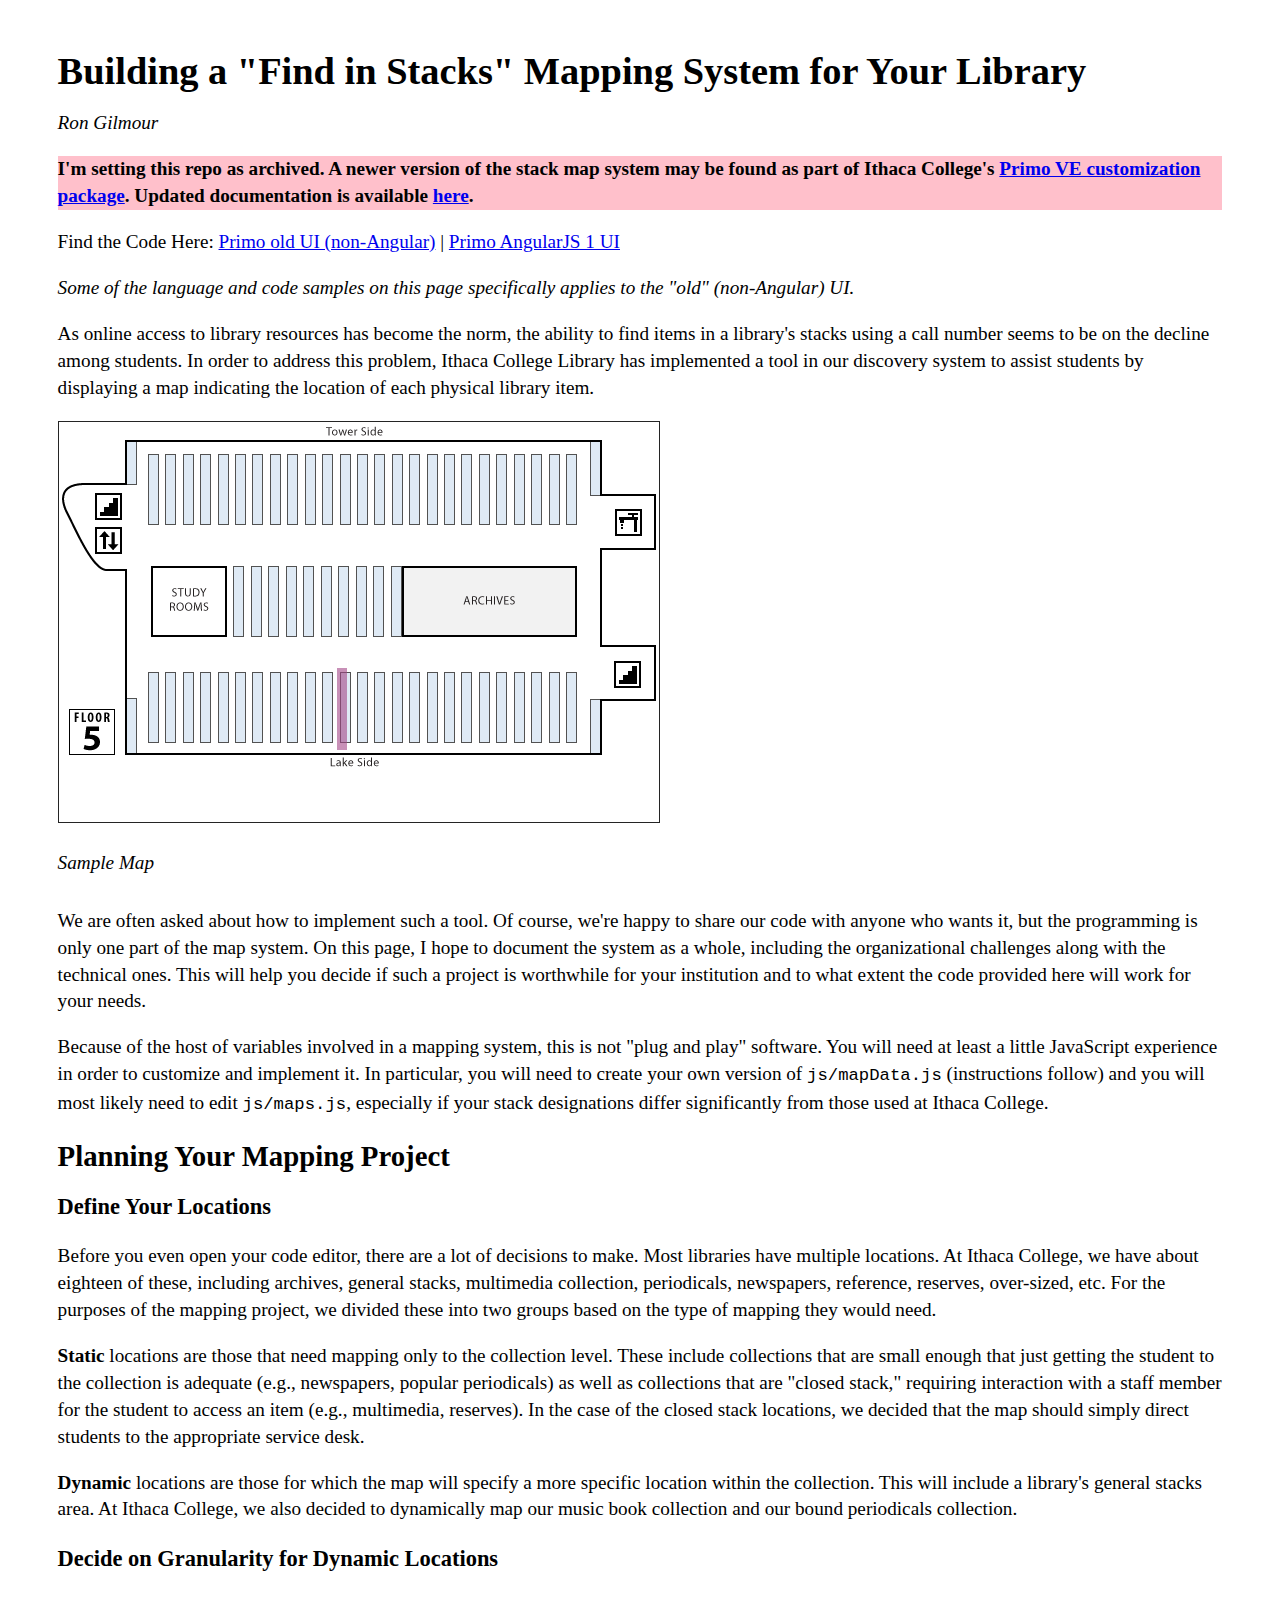
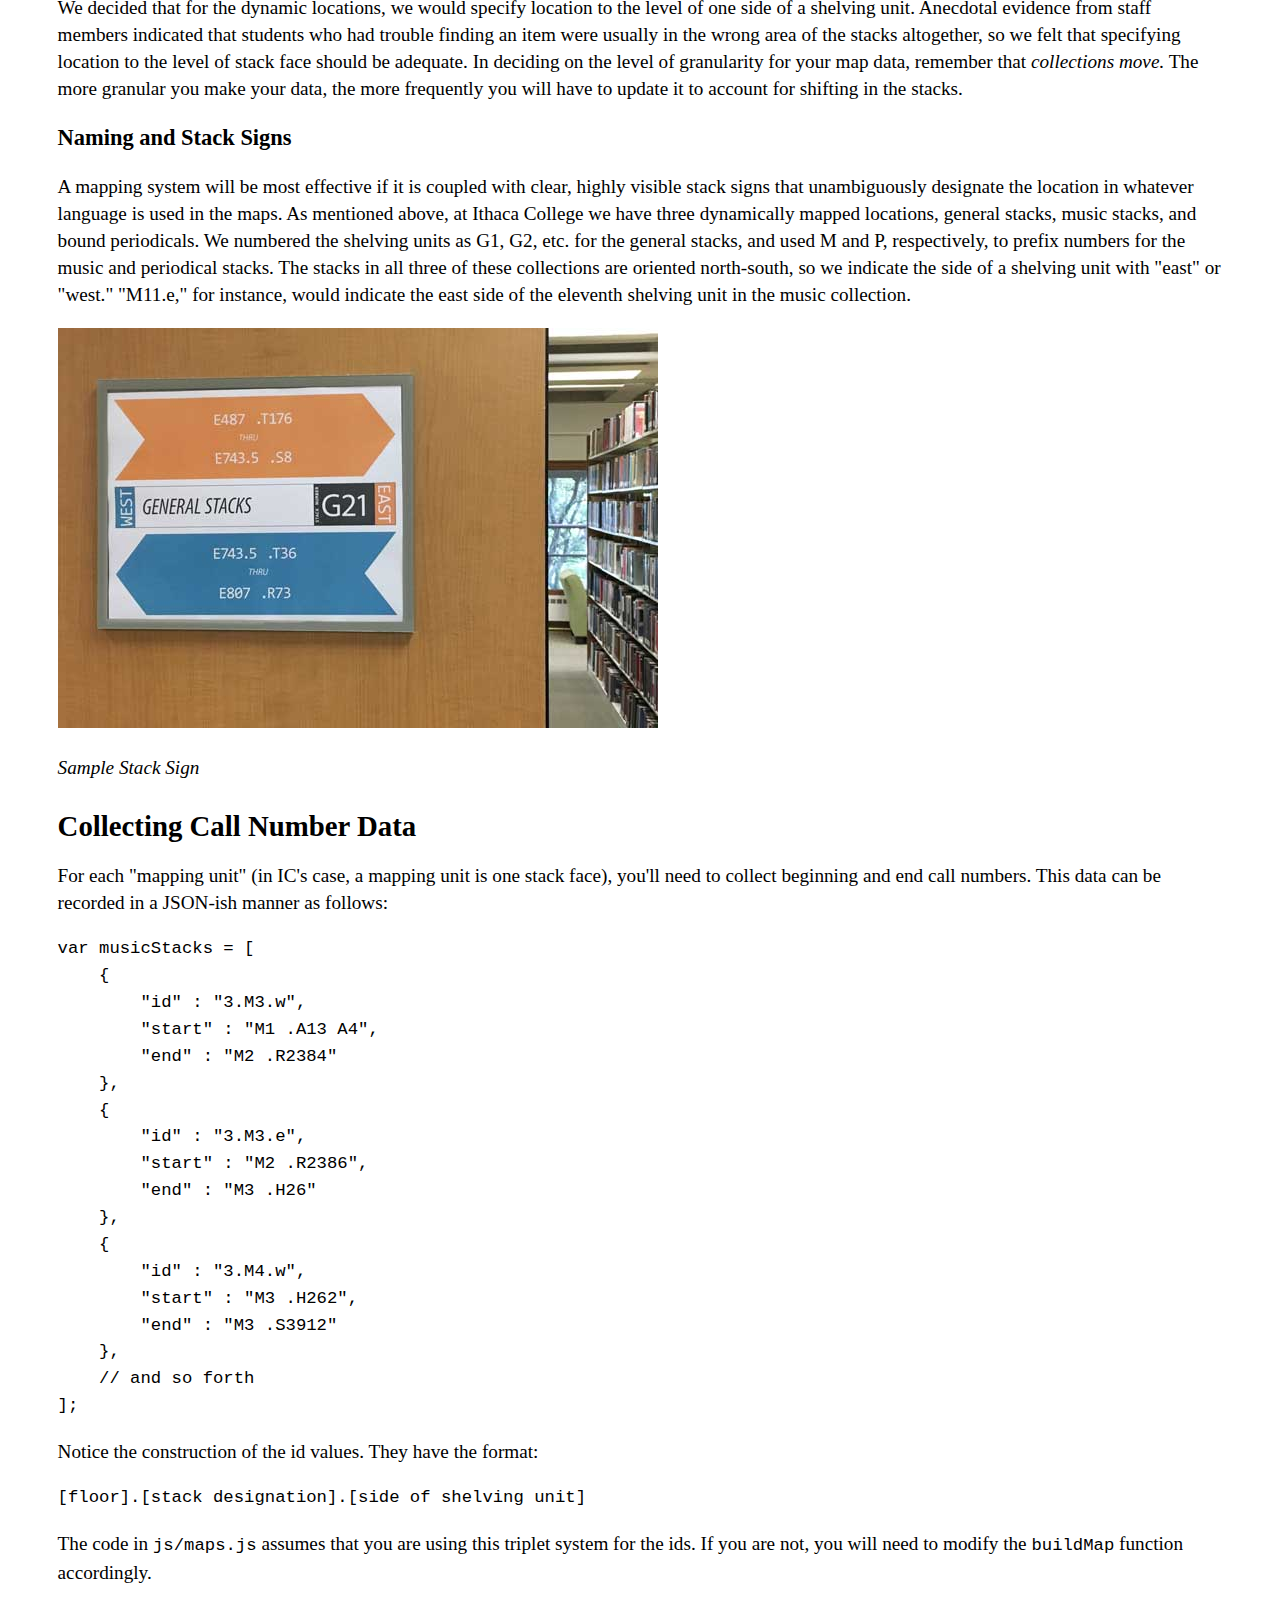
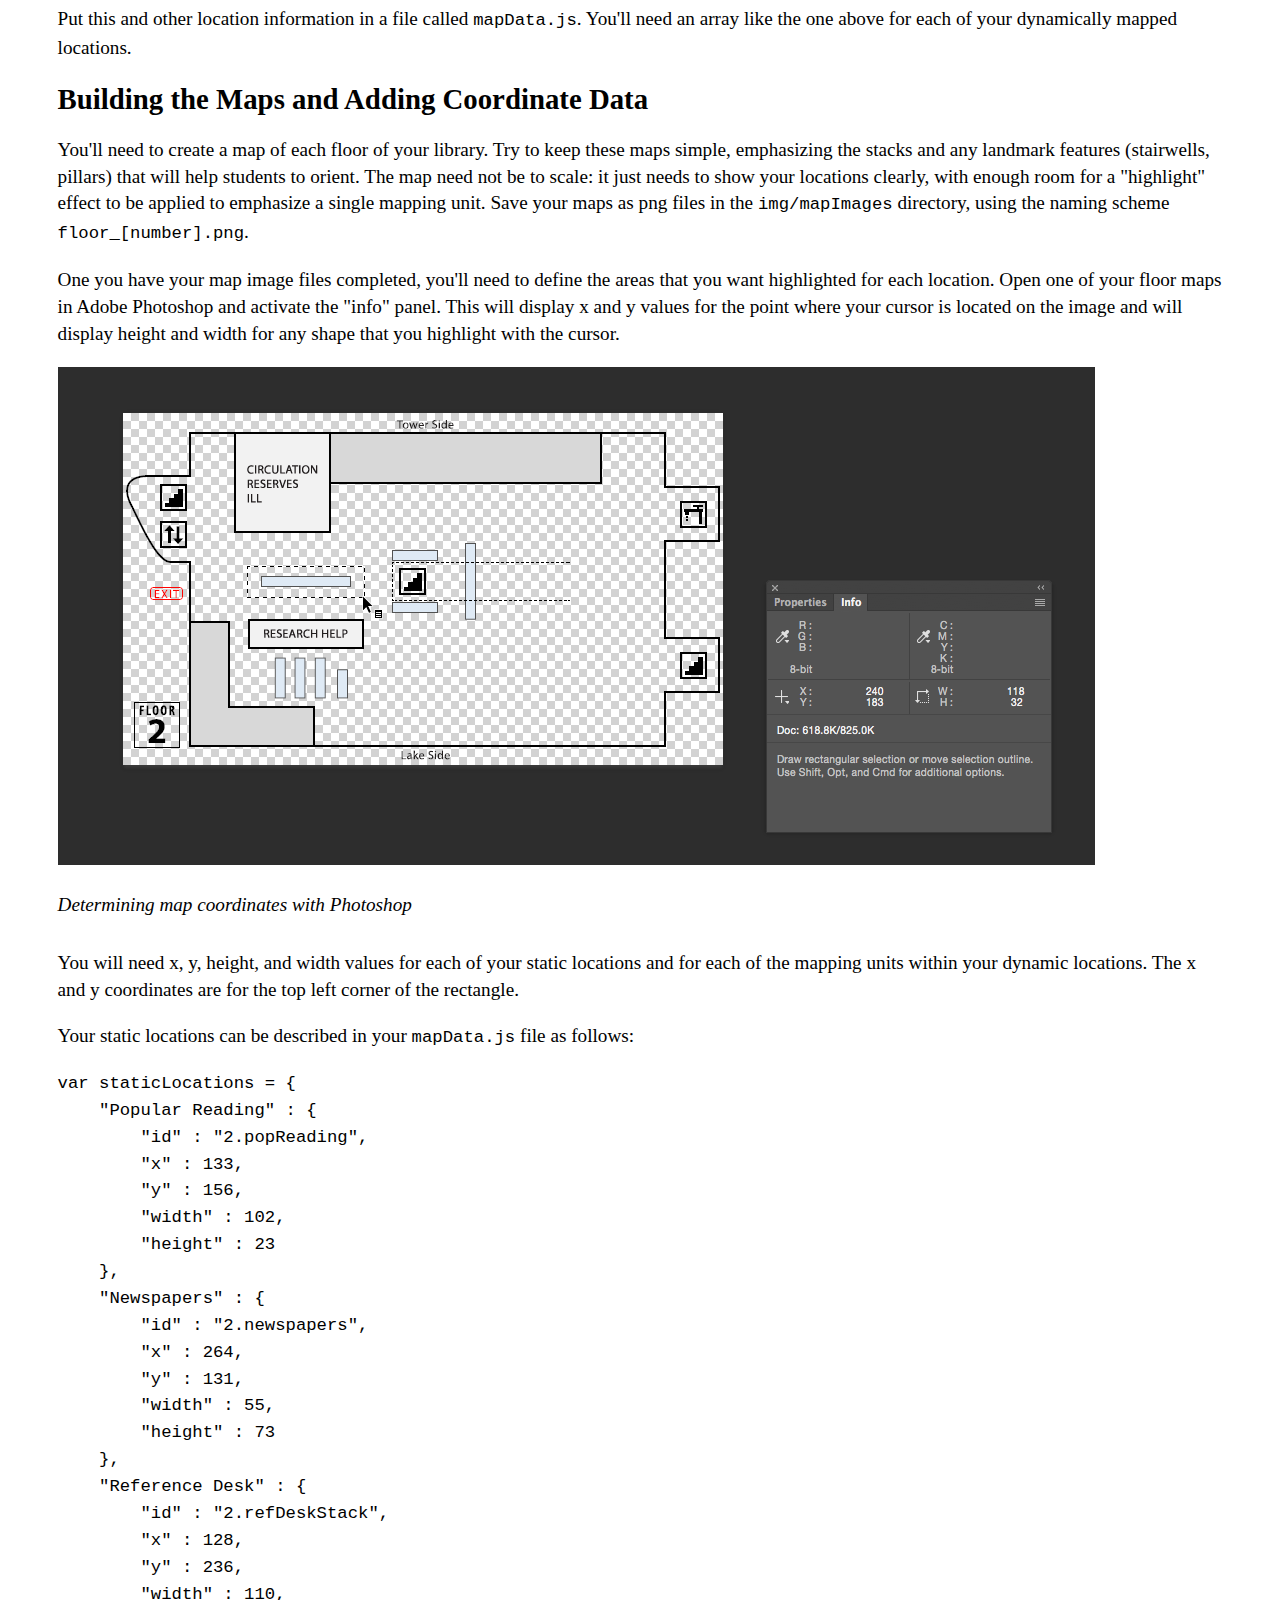
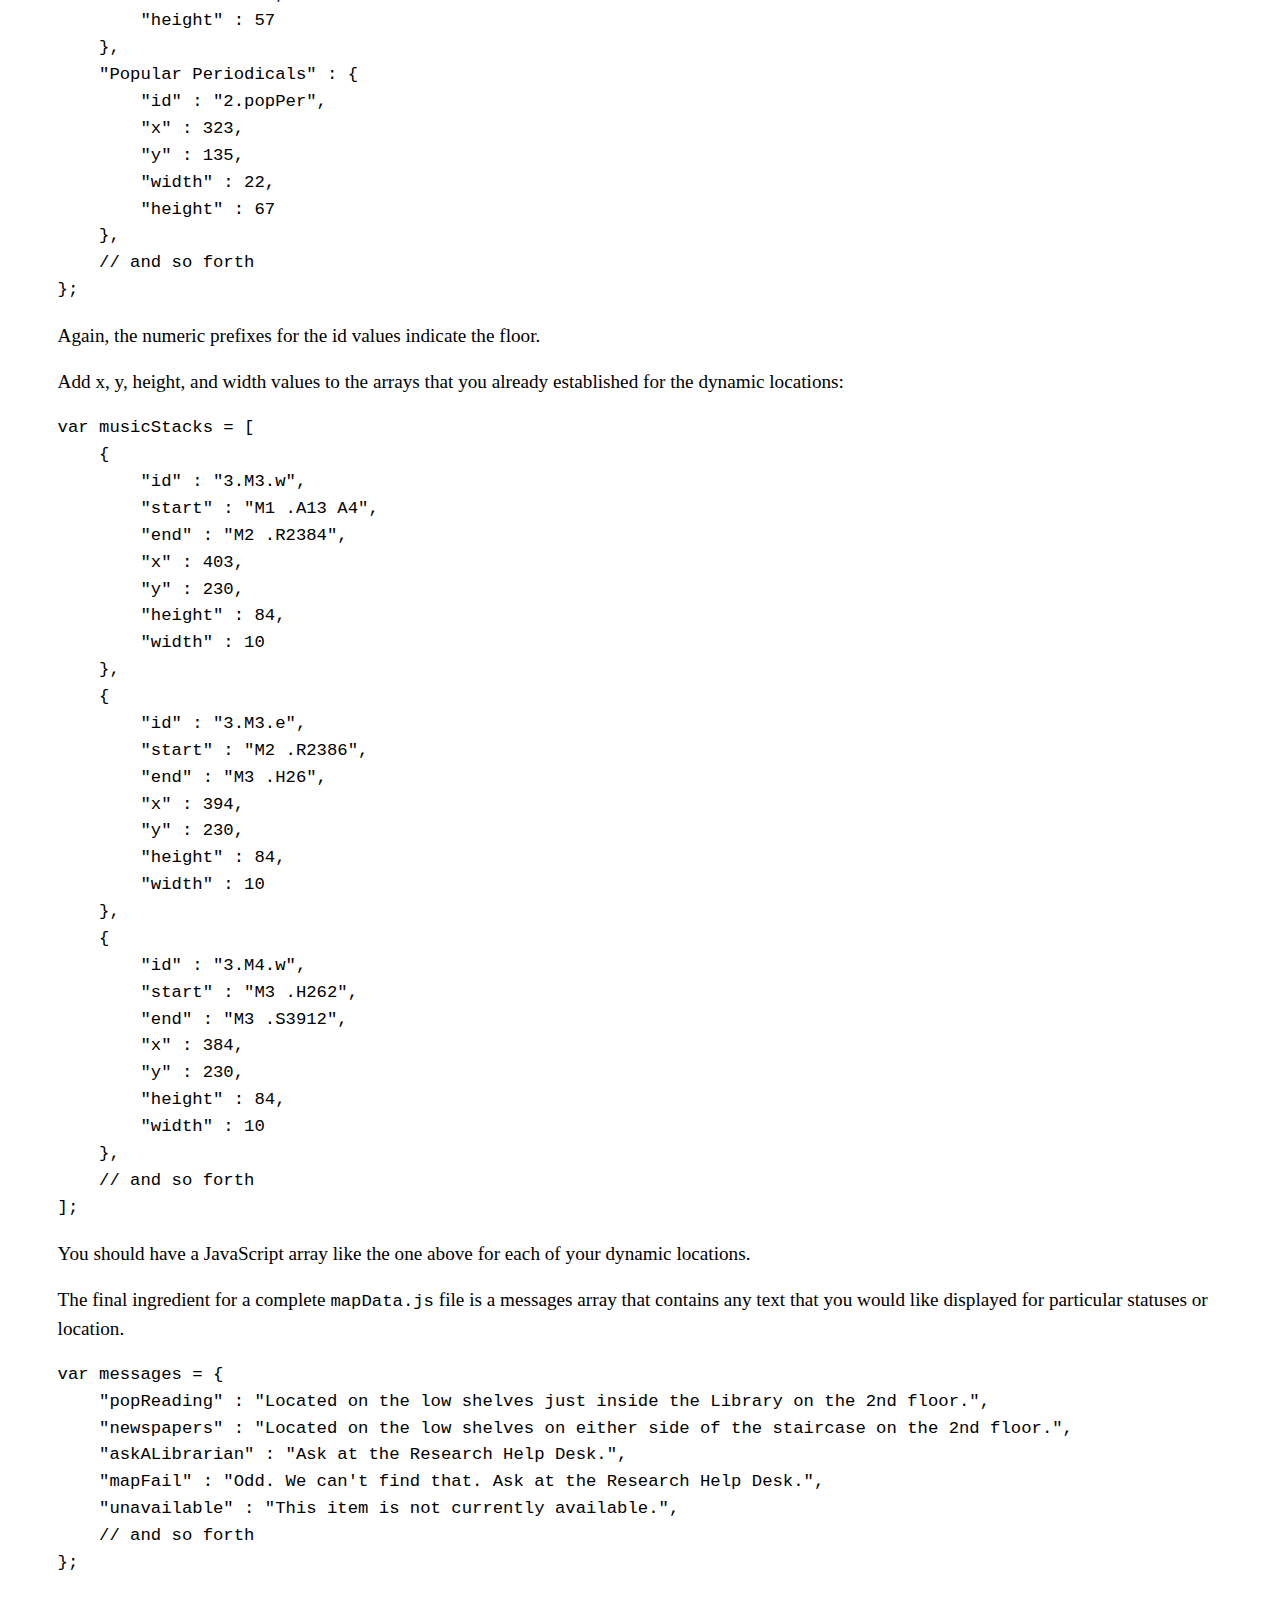
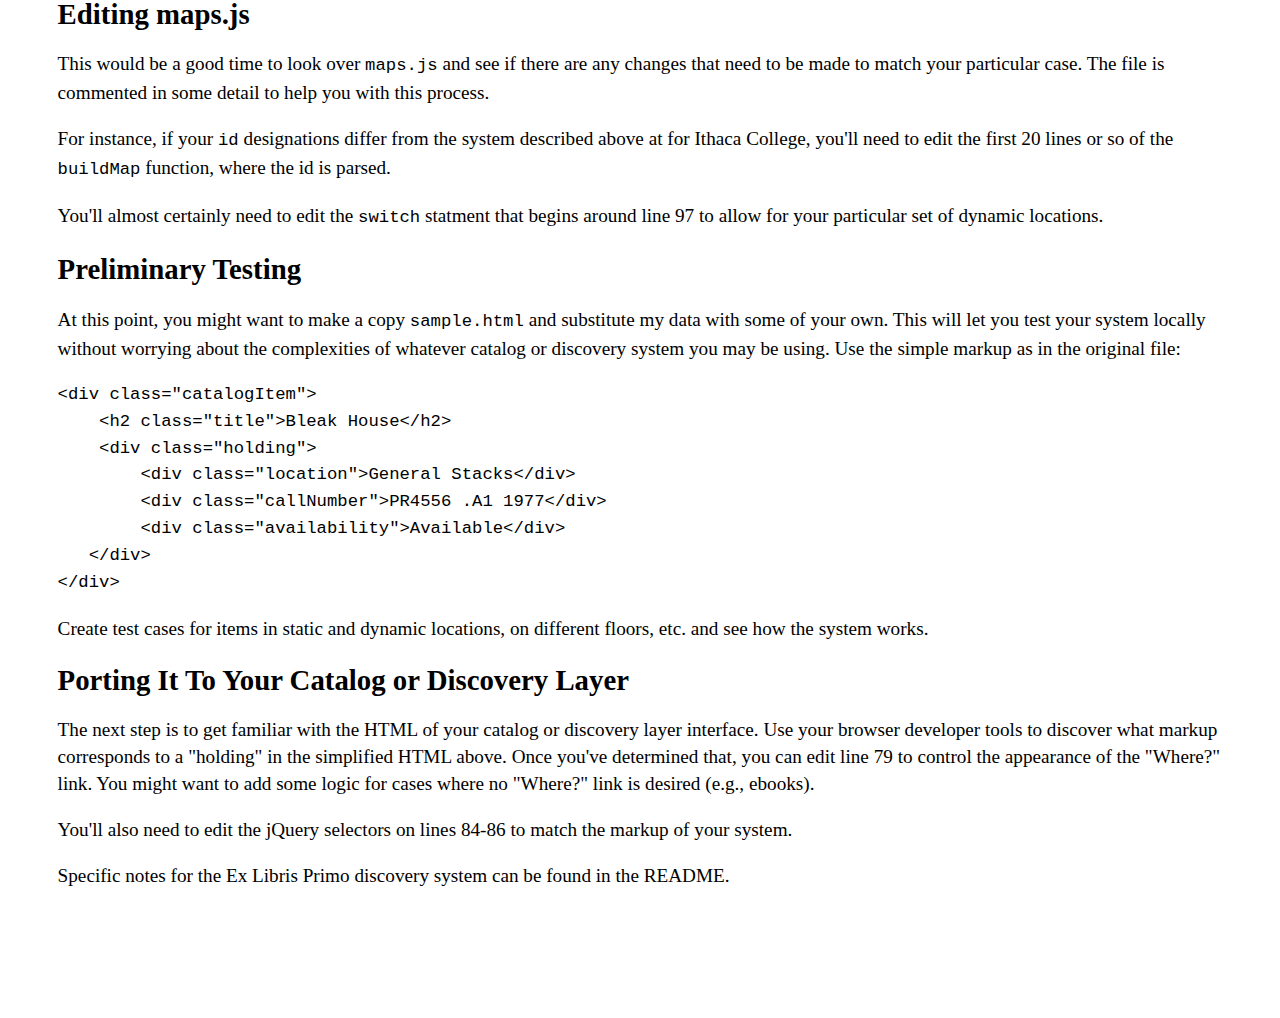
<file: docs/index.html>
<!DOCTYPE html>
<html>
<head>
    <meta charset=“UTF-8”>
    <meta name="viewport" content="width=device-width, initial-scale=1">
    <title>Building a &quot;Find in Stacks&quot; Mapping System for Your Library</title>
    <style>
    body {
        margin: 3em;
        font-size: 1.2em;
        line-height: 1.4em;
    }
    .caption, .byline {
        font-style: italic;
    }
    code {
        font-family: Monaco, monospace;
        font-size: 0.9em;
    }
    .figure {
        margin-bottom: 1.6em;
    }
    img {
        max-width: 100%;
        height: auto;
    }
    .alert {
        background-color: pink;
        font-weight:  bold;
    }
    </style>
</head>
<body>

<h1 id="building-a-find-in-stacks-mapping-system-for-your-library">Building a &quot;Find in Stacks&quot; Mapping System for Your Library</h1>
<p class="byline">Ron Gilmour</p>
<p class="alert">I'm setting this repo as archived. A newer version of the stack map system may be found as part of Ithaca College's <a href="https://github.com/rgilmour70/ic-primo-ve">Primo VE customization package</a>. Updated documentation is available <a href="https://rgilmour70.github.io/ic-primo-ve/">here</a>.</p>
<p>Find the Code Here: <a href="https://github.com/rgilmour70/stackMaps">Primo old UI (non-Angular)</a>&nbsp;|&nbsp;<a href="https://github.com/rgilmour70/primo-new-ui-custom">Primo AngularJS 1 UI</a></p>
<p><em>Some of the language and code samples on this page specifically applies to the "old" (non-Angular) UI.</em></p>
<p>As online access to library resources has become the norm, the ability to find items in a library's stacks using a call number seems to be on the decline among students. In order to address this problem, Ithaca College Library has implemented a tool in our discovery system to assist students by displaying a map indicating the location of each physical library item.</p>
<div class="figure">
<img src="img/sampleMap.png" alt="Sample Map" /><p class="caption">Sample Map</p>
</div>
<p>We are often asked about how to implement such a tool. Of course, we're happy to share our code with anyone who wants it, but the programming is only one part of the map system. On this page, I hope to document the system as a whole, including the organizational challenges along with the technical ones. This will help you decide if such a project is worthwhile for your institution and to what extent the code provided here will work for your needs.</p>
<p>Because of the host of variables involved in a mapping system, this is not &quot;plug and play&quot; software. You will need at least a little JavaScript experience in order to customize and implement it. In particular, you will need to create your own version of <code>js/mapData.js</code> (instructions follow) and you will most likely need to edit <code>js/maps.js</code>, especially if your stack designations differ significantly from those used at Ithaca College.</p>
<h2 id="planning-your-mapping-project">Planning Your Mapping Project</h2>
<h3 id="define-your-locations">Define Your Locations</h3>
<p>Before you even open your code editor, there are a lot of decisions to make. Most libraries have multiple locations. At Ithaca College, we have about eighteen of these, including archives, general stacks, multimedia collection, periodicals, newspapers, reference, reserves, over-sized, etc. For the purposes of the mapping project, we divided these into two groups based on the type of mapping they would need.</p>
<p><strong>Static</strong> locations are those that need mapping only to the collection level. These include collections that are small enough that just getting the student to the collection is adequate (e.g., newspapers, popular periodicals) as well as collections that are &quot;closed stack,&quot; requiring interaction with a staff member for the student to access an item (e.g., multimedia, reserves). In the case of the closed stack locations, we decided that the map should simply direct students to the appropriate service desk.</p>
<p><strong>Dynamic</strong> locations are those for which the map will specify a more specific location within the collection. This will include a library's general stacks area. At Ithaca College, we also decided to dynamically map our music book collection and our bound periodicals collection.</p>
<h3 id="decide-on-granularity-for-dynamic-locations">Decide on Granularity for Dynamic Locations</h3>
<p>We decided that for the dynamic locations, we would specify location to the level of one side of a shelving unit. Anecdotal evidence from staff members indicated that students who had trouble finding an item were usually in the wrong area of the stacks altogether, so we felt that specifying location to the level of stack face should be adequate. In deciding on the level of granularity for your map data, remember that <em>collections move.</em> The more granular you make your data, the more frequently you will have to update it to account for shifting in the stacks.</p>
<h3 id="naming-and-stack-signs">Naming and Stack Signs</h3>
<p>A mapping system will be most effective if it is coupled with clear, highly visible stack signs that unambiguously designate the location in whatever language is used in the maps. As mentioned above, at Ithaca College we have three dynamically mapped locations, general stacks, music stacks, and bound periodicals. We numbered the shelving units as G1, G2, etc. for the general stacks, and used M and P, respectively, to prefix numbers for the music and periodical stacks. The stacks in all three of these collections are oriented north-south, so we indicate the side of a shelving unit with &quot;east&quot; or &quot;west.&quot; &quot;M11.e,&quot; for instance, would indicate the east side of the eleventh shelving unit in the music collection.</p>
<div class="figure">
<img src="img/stackSign.jpg" alt="Sample stack sign" /><p class="caption">Sample Stack Sign</p>
</div>
<h2 id="collecting-call-number-data">Collecting Call Number Data</h2>
<p>For each &quot;mapping unit&quot; (in IC's case, a mapping unit is one stack face), you'll need to collect beginning and end call numbers. This data can be recorded in a JSON-ish manner as follows:</p>
<pre><code>var musicStacks = [
    {
        &quot;id&quot; : &quot;3.M3.w&quot;, 
        &quot;start&quot; : &quot;M1 .A13 A4&quot;, 
        &quot;end&quot; : &quot;M2 .R2384&quot;
    },
    {
        &quot;id&quot; : &quot;3.M3.e&quot;, 
        &quot;start&quot; : &quot;M2 .R2386&quot;, 
        &quot;end&quot; : &quot;M3 .H26&quot;
    },
    {
        &quot;id&quot; : &quot;3.M4.w&quot;, 
        &quot;start&quot; : &quot;M3 .H262&quot;, 
        &quot;end&quot; : &quot;M3 .S3912&quot;
    },
    // and so forth
];</code></pre>
<p>Notice the construction of the id values. They have the format:</p>
<pre><code>[floor].[stack designation].[side of shelving unit]</code></pre>
<p>The code in <code>js/maps.js</code> assumes that you are using this triplet system for the ids. If you are not, you will need to modify the <code>buildMap</code> function accordingly.</p>
<p>Put this and other location information in a file called <code>mapData.js</code>. You'll need an array like the one above for each of your dynamically mapped locations.</p>
<h2 id="building-the-maps-and-adding-coordinate-data">Building the Maps and Adding Coordinate Data</h2>
<p>You'll need to create a map of each floor of your library. Try to keep these maps simple, emphasizing the stacks and any landmark features (stairwells, pillars) that will help students to orient. The map need not be to scale: it just needs to show your locations clearly, with enough room for a &quot;highlight&quot; effect to be applied to emphasize a single mapping unit. Save your maps as png files in the <code>img/mapImages</code> directory, using the naming scheme <code>floor_[number].png</code>.</p>
<p>One you have your map image files completed, you'll need to define the areas that you want highlighted for each location. Open one of your floor maps in Adobe Photoshop and activate the &quot;info&quot; panel. This will display x and y values for the point where your cursor is located on the image and will display height and width for any shape that you highlight with the cursor.</p>
<div class="figure">
<img src="img/determiningCoordinates.png" alt="Determining map coordinates with Photoshop" /><p class="caption">Determining map coordinates with Photoshop</p>
</div>
<p>You will need x, y, height, and width values for each of your static locations and for each of the mapping units within your dynamic locations. The x and y coordinates are for the top left corner of the rectangle.</p>
<p>Your static locations can be described in your <code>mapData.js</code> file as follows:</p>
<pre><code>var staticLocations = {
    &quot;Popular Reading&quot; : { 
        &quot;id&quot; : &quot;2.popReading&quot;, 
        &quot;x&quot; : 133,
        &quot;y&quot; : 156, 
        &quot;width&quot; : 102, 
        &quot;height&quot; : 23 
    },
    &quot;Newspapers&quot; : { 
        &quot;id&quot; : &quot;2.newspapers&quot;, 
        &quot;x&quot; : 264, 
        &quot;y&quot; : 131, 
        &quot;width&quot; : 55, 
        &quot;height&quot; : 73 
    },
    &quot;Reference Desk&quot; : { 
        &quot;id&quot; : &quot;2.refDeskStack&quot;, 
        &quot;x&quot; : 128, 
        &quot;y&quot; : 236, 
        &quot;width&quot; : 110, 
        &quot;height&quot; : 57 
    },
    &quot;Popular Periodicals&quot; : {
        &quot;id&quot; : &quot;2.popPer&quot;, 
        &quot;x&quot; : 323, 
        &quot;y&quot; : 135, 
        &quot;width&quot; : 22, 
        &quot;height&quot; : 67 
    },
    // and so forth
};</code></pre>
<p>Again, the numeric prefixes for the id values indicate the floor.</p>
<p>Add x, y, height, and width values to the arrays that you already established for the dynamic locations:</p>
<pre><code>var musicStacks = [
    {
        &quot;id&quot; : &quot;3.M3.w&quot;, 
        &quot;start&quot; : &quot;M1 .A13 A4&quot;, 
        &quot;end&quot; : &quot;M2 .R2384&quot;,
        &quot;x&quot; : 403,
        &quot;y&quot; : 230,
        &quot;height&quot; : 84,
        &quot;width&quot; : 10
    },
    {
        &quot;id&quot; : &quot;3.M3.e&quot;, 
        &quot;start&quot; : &quot;M2 .R2386&quot;, 
        &quot;end&quot; : &quot;M3 .H26&quot;,
        &quot;x&quot; : 394,
        &quot;y&quot; : 230,
        &quot;height&quot; : 84,
        &quot;width&quot; : 10
    },
    {
        &quot;id&quot; : &quot;3.M4.w&quot;, 
        &quot;start&quot; : &quot;M3 .H262&quot;, 
        &quot;end&quot; : &quot;M3 .S3912&quot;,
        &quot;x&quot; : 384,
        &quot;y&quot; : 230,
        &quot;height&quot; : 84,
        &quot;width&quot; : 10
    },
    // and so forth
];</code></pre>
<p>You should have a JavaScript array like the one above for each of your dynamic locations.</p>
<p>The final ingredient for a complete <code>mapData.js</code> file is a messages array that contains any text that you would like displayed for particular statuses or location.</p>
<pre><code>var messages = {
    &quot;popReading&quot; : &quot;Located on the low shelves just inside the Library on the 2nd floor.&quot;,
    &quot;newspapers&quot; : &quot;Located on the low shelves on either side of the staircase on the 2nd floor.&quot;,
    &quot;askALibrarian&quot; : &quot;Ask at the Research Help Desk.&quot;,
    &quot;mapFail&quot; : &quot;Odd. We can&#39;t find that. Ask at the Research Help Desk.&quot;,
    &quot;unavailable&quot; : &quot;This item is not currently available.&quot;,
    // and so forth
};</code></pre>
<h2 id="editing-maps.js">Editing maps.js</h2>
<p>This would be a good time to look over <code>maps.js</code> and see if there are any changes that need to be made to match your particular case. The file is commented in some detail to help you with this process.</p>
<p>For instance, if your <code>id</code> designations differ from the system described above at for Ithaca College, you'll need to edit the first 20 lines or so of the <code>buildMap</code> function, where the id is parsed.</p>
<p>You'll almost certainly need to edit the <code>switch</code> statment that begins around line 97 to allow for your particular set of dynamic locations.</p>
<h2 id="preliminary-testing">Preliminary Testing</h2>
<p>At this point, you might want to make a copy <code>sample.html</code> and substitute my data with some of your own. This will let you test your system locally without worrying about the complexities of whatever catalog or discovery system you may be using. Use the simple markup as in the original file:</p>
<pre><code>&lt;div class=&quot;catalogItem&quot;&gt;
    &lt;h2 class=&quot;title&quot;&gt;Bleak House&lt;/h2&gt;
    &lt;div class=&quot;holding&quot;&gt;
        &lt;div class=&quot;location&quot;&gt;General Stacks&lt;/div&gt;
        &lt;div class=&quot;callNumber&quot;&gt;PR4556 .A1 1977&lt;/div&gt;
        &lt;div class=&quot;availability&quot;&gt;Available&lt;/div&gt;
   &lt;/div&gt;
&lt;/div&gt;</code></pre>
<p>Create test cases for items in static and dynamic locations, on different floors, etc. and see how the system works.</p>
<h2 id="porting-it-to-your-catalog-or-discovery-layer">Porting It To Your Catalog or Discovery Layer</h2>
<p>The next step is to get familiar with the HTML of your catalog or discovery layer interface. Use your browser developer tools to discover what markup corresponds to a &quot;holding&quot; in the simplified HTML above. Once you've determined that, you can edit line 79 to control the appearance of the &quot;Where?&quot; link. You might want to add some logic for cases where no &quot;Where?&quot; link is desired (e.g., ebooks).</p>
<p>You'll also need to edit the jQuery selectors on lines 84-86 to match the markup of your system.</p>
<p>Specific notes for the Ex Libris Primo discovery system can be found in the README.</p>
</body>
</html>
</file>
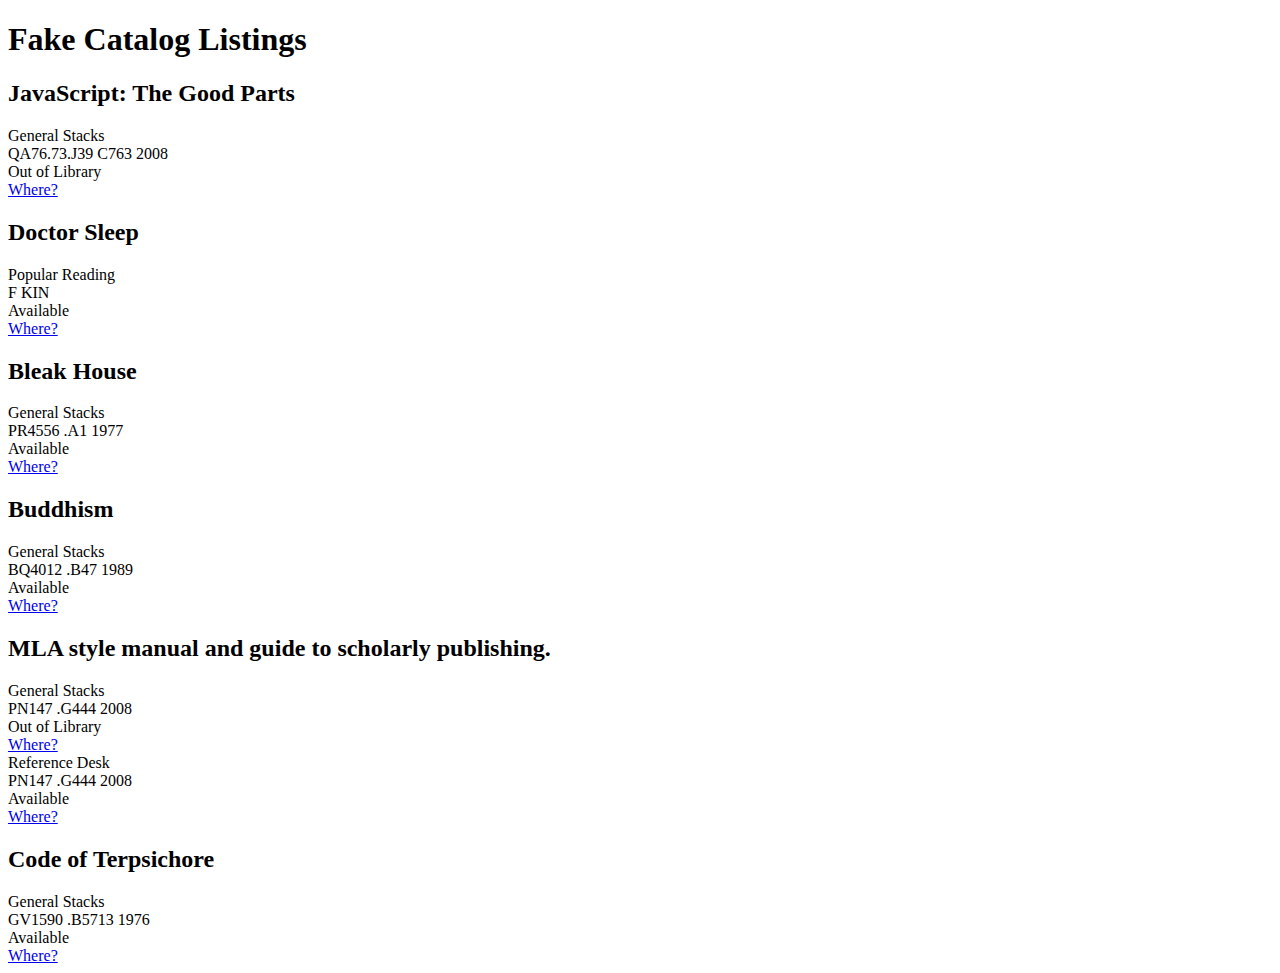
<file: sample.html>
<!DOCTYPE html>
<html>
<head>
<title>Fake Catalog Listings</title>
<link rel="stylesheet" href="css/colorbox.css">
<link rel="stylesheet" href="css/maps.css">
</head>
<body>
<h1>Fake Catalog Listings</h1>

<div class="catalogItem">
	<h2 class="title">JavaScript: The Good Parts</h2>
   	<div class="holding">
		<div class="location">General Stacks</div>
		<div class="callNumber">QA76.73.J39 C763 2008</div>
		<div class="availability">Out of Library</div>
	</div>
</div>

<div class="catalogItem">
	<h2 class="title">Doctor Sleep</h2>
   	<div class="holding">
		<div class="location">Popular Reading</div>
		<div class="callNumber">F KIN</div>
		<div class="availability">Available</div>
   </div>
</div>

<div class="catalogItem">
	<h2 class="title">Bleak House</h2>
    <div class="holding">
		<div class="location">General Stacks</div>
		<div class="callNumber">PR4556 .A1 1977</div>
		<div class="availability">Available</div>
   </div>
</div>

<div class="catalogItem">
   <h2 class="title">Buddhism</h2>
   <div class="holding">
	  <div class="location">General Stacks</div>
	  <div class="callNumber">BQ4012 .B47 1989</div>
	  <div class="availability">Available</div>
   </div>
</div>

<div class="catalogItem">
   <h2 class="title">MLA style manual and guide to scholarly publishing.</h2>
   <div class="holding">
	  <div class="location">General Stacks</div>
	  <div class="callNumber">PN147 .G444 2008</div>
	  <div class="availability">Out of Library</div>
   </div>
   <div class="holding">
	  <div class="location">Reference Desk</div>
	  <div class="callNumber">PN147 .G444 2008</div>
	  <div class="availability">Available</div>
   </div>
</div>

<div class="catalogItem">
	<h2 class="title">Code of Terpsichore</h2>
   <div class="holding">
	<div class="location">General Stacks</div>
	<div class="callNumber">GV1590 .B5713 1976</div>
	<div class="availability">Available</div>
   </div>
</div>



<div id="theMap">
   <canvas id="theCanvas" width="600" height="400"></canvas>
</div>

<script src="https://ajax.googleapis.com/ajax/libs/jquery/1.11.3/jquery.min.js"></script>
<script src="js/mapData.js"></script>
<script src="js/sprintf.min.js"></script> <!-- required by sortLC_lib -->
<script src="js/sortLC_lib.js"></script>
<script src="js/jquery.colorbox-min.js"></script>
<script src="js/maps.js"></script>

</body>
</html>
</file>
<file: css/colorbox.css>
/*
    ColorBox Core Style:
    The following CSS is consistent between example themes and should not be altered.
*/
#colorbox, #cboxOverlay, #cboxWrapper{position:absolute; top:0; left:0; z-index:9999; overflow:hidden;}
#cboxOverlay{position:fixed; width:100%; height:100%;}
#cboxMiddleLeft, #cboxBottomLeft{clear:left;}
#cboxContent{position:relative;}
#cboxLoadedContent{overflow:auto;}
#cboxTitle{margin:0;}
#cboxLoadingOverlay, #cboxLoadingGraphic{position:absolute; top:0; left:0; width:100%; height:100%;}
#cboxPrevious, #cboxNext, #cboxClose, #cboxSlideshow{cursor:pointer;}
.cboxPhoto{float:left; margin:auto; border:0; display:block;}
.cboxIframe{width:100%; height:100%; display:block; border:0;}
#colorbox, #cboxContent, #cboxLoadedContent{box-sizing:content-box;}

/* 
    User Style:
    Change the following styles to modify the appearance of ColorBox.  They are
    ordered & tabbed in a way that represents the nesting of the generated HTML.
*/
#cboxOverlay{background:url(../img/colorbox/overlay.png) repeat 0 0;}
#colorbox{}
    #cboxTopLeft{width:21px; height:21px; background:url(../img/colorbox/controls.png) no-repeat -101px 0;}
    #cboxTopRight{width:21px; height:21px; background:url(../img/colorbox/controls.png) no-repeat -130px 0;}
    #cboxBottomLeft{width:21px; height:21px; background:url(../img/colorbox/controls.png) no-repeat -101px -29px;}
    #cboxBottomRight{width:21px; height:21px; background:url(../img/colorbox/controls.png) no-repeat -130px -29px;}
    #cboxMiddleLeft{width:21px; background:url(../img/colorbox/controls.png) left top repeat-y;}
    #cboxMiddleRight{width:21px; background:url(../img/colorbox/controls.png) right top repeat-y;}
    #cboxTopCenter{height:21px; background:url(../img/colorbox/border.png) 0 0 repeat-x;}
    #cboxBottomCenter{height:21px; background:url(../img/colorbox/border.png) 0 -29px repeat-x;}
    #cboxContent{background:#fff; overflow:hidden;}
        .cboxIframe{background:#fff;}
        #cboxError{padding:50px; border:1px solid #ccc;}
        #cboxLoadedContent{margin-bottom:28px;}
        #cboxTitle{position:absolute; bottom:4px; left:0; text-align:center; width:100%; color:#949494;}
        #cboxCurrent{position:absolute; bottom:4px; left:58px; color:#949494;}
        #cboxSlideshow{position:absolute; bottom:4px; right:30px; color:#0092ef;}
        #cboxPrevious{position:absolute; bottom:0; left:0; background:url(../img/colorbox/controls.png) no-repeat -75px 0; width:25px; height:25px; text-indent:-9999px;}
        #cboxPrevious:hover{background-position:-75px -25px;}
        #cboxNext{position:absolute; bottom:0; left:27px; background:url(../img/colorbox/controls.png) no-repeat -50px 0; width:25px; height:25px; text-indent:-9999px;}
        #cboxNext:hover{background-position:-50px -25px;}
        #cboxLoadingOverlay{background:url(../img/colorbox/loading_background.png) no-repeat center center;}
        #cboxLoadingGraphic{background:url(../img/colorbox/loading.gif) no-repeat center center;}
        #cboxClose{position:absolute; bottom:0; right:0; background:url(../img/colorbox/controls.png) no-repeat -25px 0; width:25px; height:25px; text-indent:-9999px;}
        #cboxClose:hover{background-position:-25px -25px;}

/*
  The following fixes a problem where IE7 and IE8 replace a PNG's alpha transparency with a black fill
  when an alpha filter (opacity change) is set on the element or ancestor element.  This style is not applied to or needed in IE9.
  See: http://jacklmoore.com/notes/ie-transparency-problems/
*/
.cboxIE #cboxTopLeft,
.cboxIE #cboxTopCenter,
.cboxIE #cboxTopRight,
.cboxIE #cboxBottomLeft,
.cboxIE #cboxBottomCenter,
.cboxIE #cboxBottomRight,
.cboxIE #cboxMiddleLeft,
.cboxIE #cboxMiddleRight {
    filter: progid:DXImageTransform.Microsoft.gradient(startColorstr=#00FFFFFF,endColorstr=#00FFFFFF);
}

/*
  The following provides PNG transparency support for IE6
  Feel free to remove this and the /ie6/ directory if you have dropped IE6 support.
*/
.cboxIE6 #cboxTopLeft{background:url(../img/colorbox/ie6/borderTopLeft.png);}
.cboxIE6 #cboxTopCenter{background:url(../img/colorbox/ie6/borderTopCenter.png);}
.cboxIE6 #cboxTopRight{background:url(../img/colorbox/ie6/borderTopRight.png);}
.cboxIE6 #cboxBottomLeft{background:url(../img/colorbox/ie6/borderBottomLeft.png);}
.cboxIE6 #cboxBottomCenter{background:url(../img/colorbox/ie6/borderBottomCenter.png);}
.cboxIE6 #cboxBottomRight{background:url(../img/colorbox/ie6/borderBottomRight.png);}
.cboxIE6 #cboxMiddleLeft{background:url(../img/colorbox/ie6/borderMiddleLeft.png);}
.cboxIE6 #cboxMiddleRight{background:url(../img/colorbox/ie6/borderMiddleRight.png);}

.cboxIE6 #cboxTopLeft,
.cboxIE6 #cboxTopCenter,
.cboxIE6 #cboxTopRight,
.cboxIE6 #cboxBottomLeft,
.cboxIE6 #cboxBottomCenter,
.cboxIE6 #cboxBottomRight,
.cboxIE6 #cboxMiddleLeft,
.cboxIE6 #cboxMiddleRight {
    _behavior: expression(this.src = this.src ? this.src : this.currentStyle.backgroundImage.split('"')[1], this.style.background = "none", this.style.filter = "progid:DXImageTransform.Microsoft.AlphaImageLoader(src=" + this.src + ", sizingMethod='scale')");
}
</file>
<file: css/maps.css>
#theMap {
	position: relative;
}
#theCanvas { /* positioned to exactly overlay the map image */
	position: absolute;
	top: 0;
	left: 0;
	border:1px solid #242424;
	z-index:1; 
	display:none;
}
.locMessage {
	position: absolute;
	top: 440px;
}
</file>
